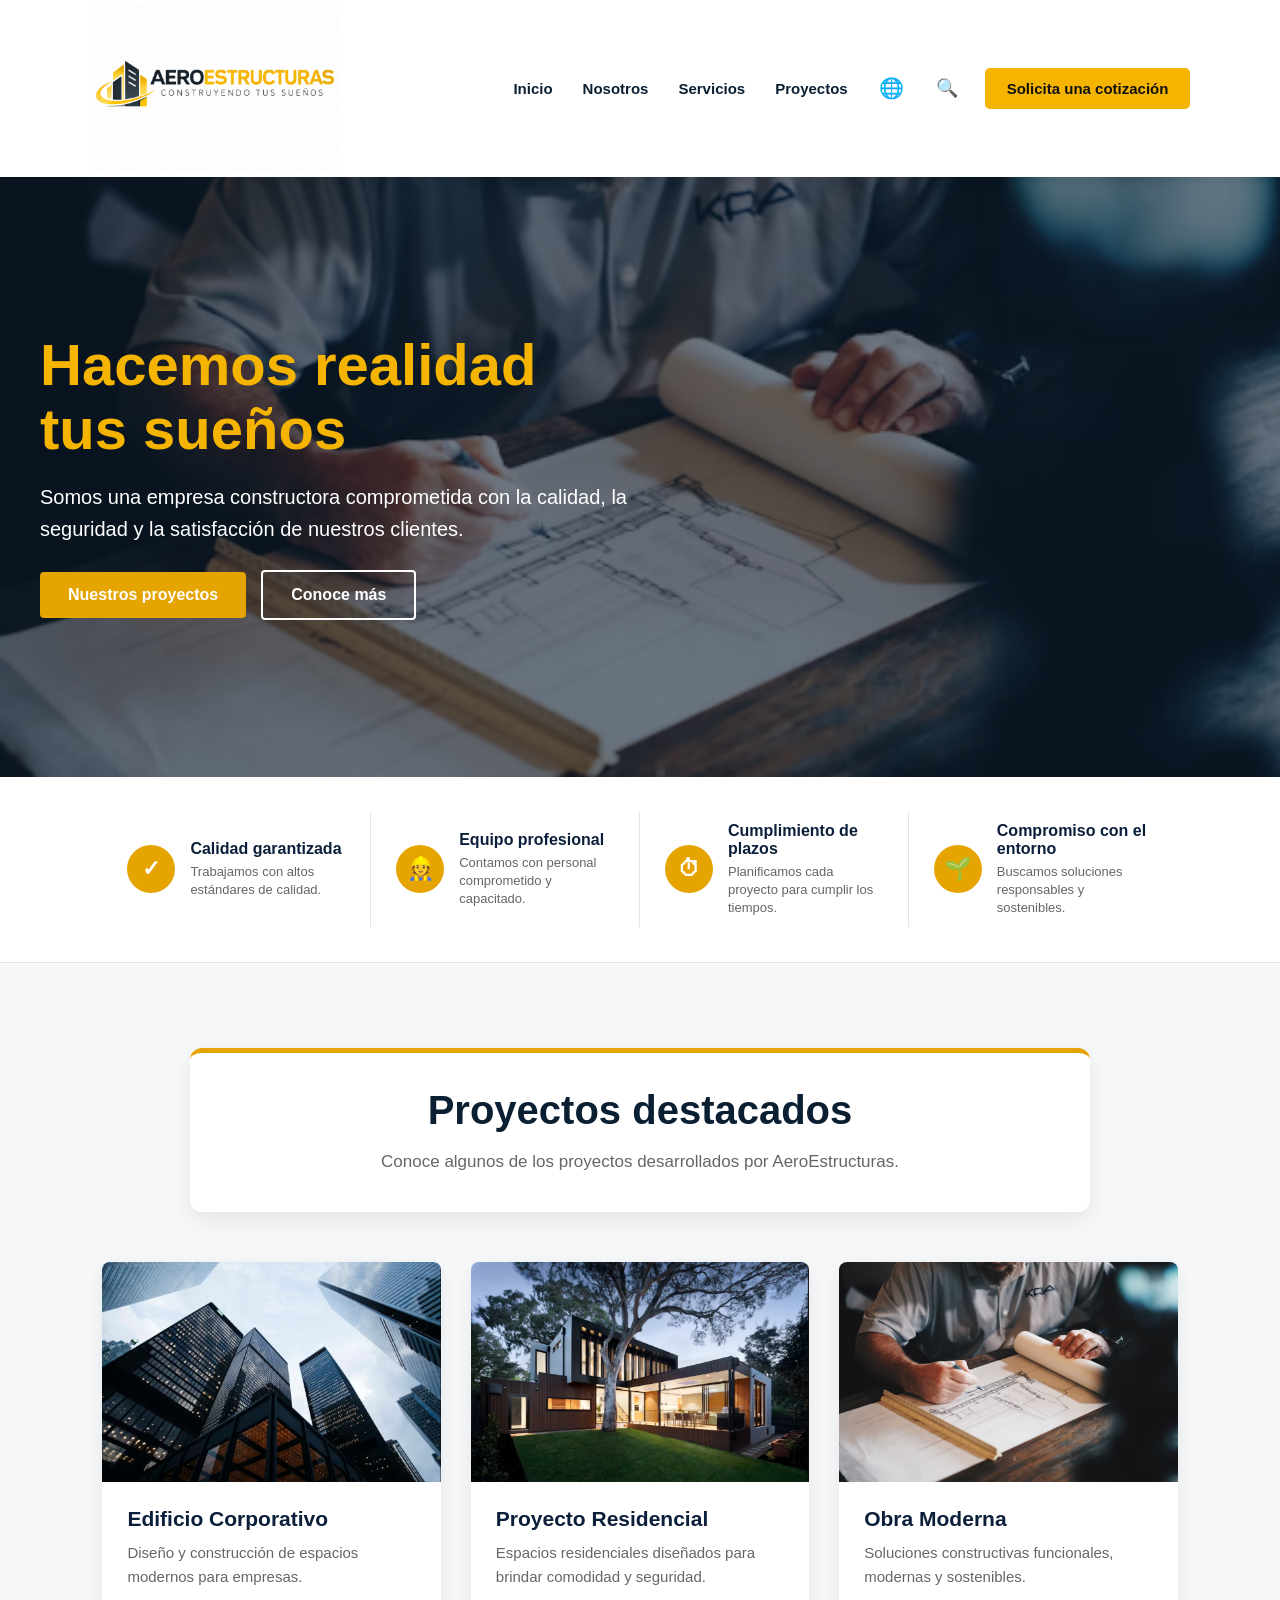
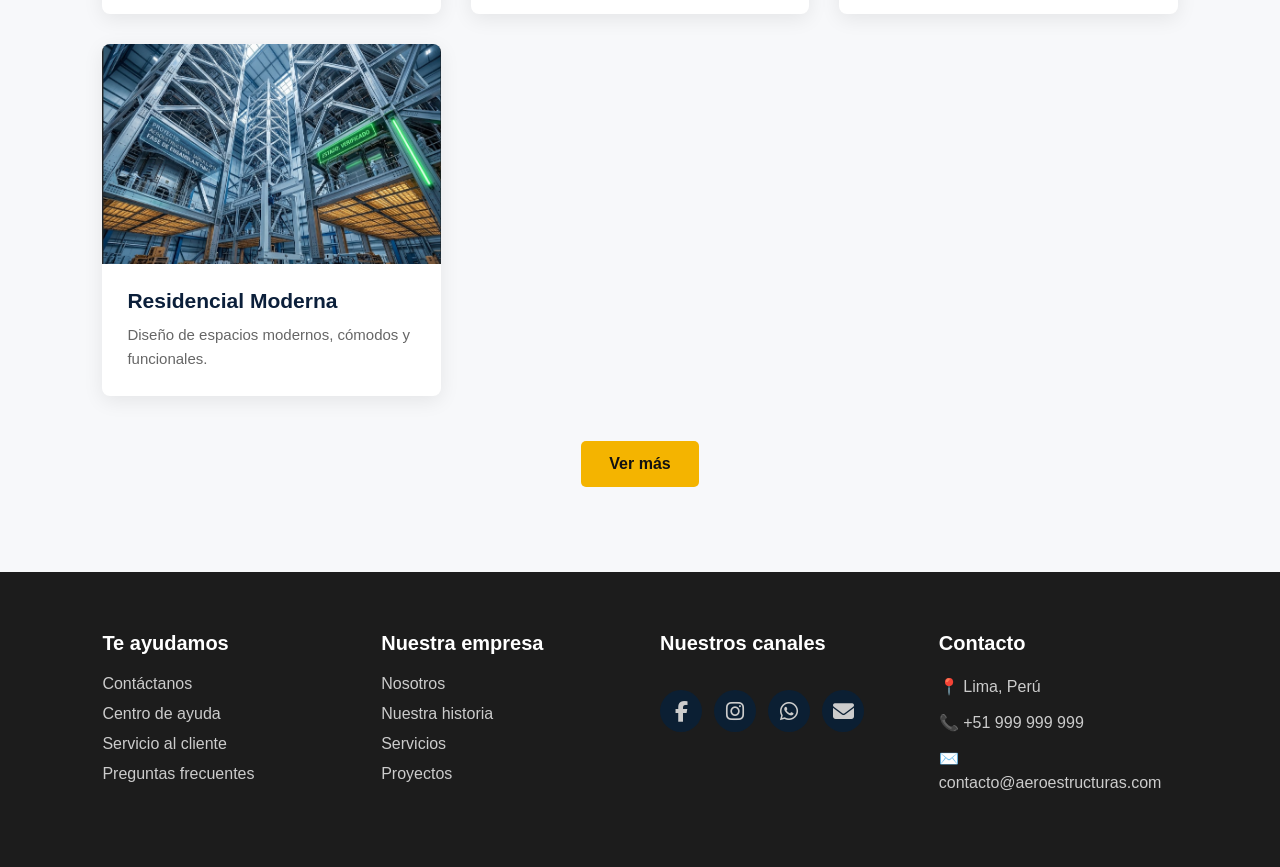
<file: AeroEstructuras/index.html>
<!DOCTYPE html>
<html lang="es">

<head>
    <meta charset="UTF-8">
    <meta name="viewport" content="width=device-width, initial-scale=1.0">

    <title>AeroEstructuras | Construcción y Diseño</title>

   
    <link rel="stylesheet" href="css/general.css">
    <link rel="stylesheet" href="css/index.css">
    <link rel="stylesheet" href="https://cdnjs.cloudflare.com/ajax/libs/font-awesome/6.5.2/css/all.min.css">
</head>

<body>

    <!-- ENCABEZADO -->
    <header class="encabezado">

          <div class="logo">
          <img src="img/logo-aeroestructuras.png" alt="Logo AeroEstructuras">
          </div>

       <nav class="menu">
      <a href="index.html" data-es="Inicio" data-en="Home">Inicio</a>
      <a href="nosotros.html" data-es="Nosotros" data-en="About Us">Nosotros</a>
      <a href="servicios.html" data-es="Servicios" data-en="Services">Servicios</a>
      <a href="proyectos.html" data-es="Proyectos" data-en="Projects">Proyectos</a>

      <div class="selector-idioma">
    <button class="boton-idioma" id="botonIdioma">🌐</button>

    <div class="menu-idioma" id="menuIdioma">
        <button onclick="cambiarIdioma('es')">🇪🇸 Español</button>
        <button onclick="cambiarIdioma('en')">🇺🇸 English</button>
    </div>
</div>
      <div class="contenedor-busqueda">

    <button class="icono-menu" id="botonBuscar">
        🔍
    </button>

    <div class="buscador" id="buscador">

        <input
            type="text"
            id="campoBuscar"
            placeholder="Buscar..."
        >
        <button id="btnBuscar">
            Buscar
        </button>
    </div>
</div>
      <a href="contacto.html"
   class="boton-contactanos"
   data-es="Solicita una cotización"
   data-en="Request a Quote">
    Solicita una cotización
</a>
</nav>
</header>


    <!-- SECCIÓN PRINCIPAL -->
       <section id="inicio" class="inicio">
          <div class="contenido-inicio">
    <h1>
    <span data-es="Hacemos realidad" data-en="We make">
        Hacemos realidad
    </span>
    <span data-es="tus sueños" data-en="your dreams">
        tus sueños
    </span>
</h1>

    <p
     data-es="Somos una empresa constructora comprometida con la calidad, la seguridad y la satisfacción de nuestros clientes."
     data-en="We are a construction company committed to quality, safety and customer satisfaction.">
     Somos una empresa constructora comprometida con la calidad,
    la seguridad y la satisfacción de nuestros clientes.
     </p>

     <div class="botones-inicio">
        <a href="proyectos.html"
    class="boton"
    data-es="Nuestros proyectos"
    data-en="Our projects">
     Nuestros proyectos
      </a>

   <a href="nosotros.html"
    class="boton boton-secundario"
    data-es="Conoce más"
    data-en="Learn more">
     Conoce más
</a>
    </div>
</div>
</section>

<!-- BENEFICIOS -->
<section class="beneficios">

    <div class="beneficio">
        <div class="icono-beneficio">✓</div>
        <div>
            <h3 data-es="Calidad garantizada" data-en="Guaranteed quality">
                Calidad garantizada
            </h3>

            <p data-es="Trabajamos con altos estándares de calidad."
               data-en="We work with high quality standards.">
                Trabajamos con altos estándares de calidad.
            </p>
        </div>
    </div>

    <div class="beneficio">
        <div class="icono-beneficio">👷</div>
        <div>
            <h3 data-es="Equipo profesional" data-en="Professional team">
                Equipo profesional
            </h3>

            <p data-es="Contamos con personal comprometido y capacitado."
               data-en="We have committed and trained staff.">
                Contamos con personal comprometido y capacitado.
            </p>
        </div>
    </div>

    <div class="beneficio">
        <div class="icono-beneficio">⏱</div>
        <div>
            <h3 data-es="Cumplimiento de plazos" data-en="Meeting deadlines">
                Cumplimiento de plazos
            </h3>

            <p data-es="Planificamos cada proyecto para cumplir los tiempos."
               data-en="We plan each project to meet deadlines.">
                Planificamos cada proyecto para cumplir los tiempos.
            </p>
        </div>
    </div>

    <div class="beneficio">
        <div class="icono-beneficio">🌱</div>
        <div>
            <h3 data-es="Compromiso con el entorno"
                data-en="Commitment to the environment">
                Compromiso con el entorno
            </h3>

            <p data-es="Buscamos soluciones responsables y sostenibles."
               data-en="We seek responsible and sustainable solutions.">
                Buscamos soluciones responsables y sostenibles.
            </p>
        </div>
    </div>

</section>
<!-- PROYECTOS DESTACADOS -->
<section class="proyectos-destacados">

     <div class="titulo-seccion">

     <h2 data-es="Proyectos destacados"
        data-en="Featured projects">
        Proyectos destacados
     </h2>

     <p data-es="Conoce algunos de los proyectos desarrollados por AeroEstructuras."
       data-en="Discover some of the projects developed by AeroEstructuras.">
        Conoce algunos de los proyectos desarrollados
        por AeroEstructuras.
     </p>

      </div>

    <div class="contenedor-proyectos">

        <div class="proyecto">

            <img src="img/Edificio Corporativo.png"
                alt="Proyecto de edificio moderno">

            <div class="contenido-proyecto">

                <h3 data-es="Edificio Corporativo"
             data-en="Corporate Building">
              Edificio Corporativo
              </h3>

          <p data-es="Diseño y construcción de espacios modernos para empresas."
          data-en="Design and construction of modern spaces for companies.">
          Diseño y construcción de espacios modernos
          para empresas.
         </p>

            </div>

        </div>


        <div class="proyecto">

            <img src="img/proyecto residencial.png"
                alt="Proyecto residencial">

            <div class="contenido-proyecto">

                <h3 data-es="Proyecto Residencial"
                 data-en="Residential Project">
                  Proyecto Residencial
                 </h3>

             <p data-es="Espacios residenciales diseñados para brindar comodidad y seguridad."
               data-en="Residential spaces designed to provide comfort and safety.">
                Espacios residenciales diseñados para brindar
                 comodidad y seguridad.
              </p>

            </div>

        </div>


        <div class="proyecto">

            <img src="img/Nuestros inicios.png"
                alt="Proyecto de construcción">

            <div class="contenido-proyecto">

                <h3 data-es="Obra Moderna"
                data-en="Modern Construction">
              Obra Moderna
              </h3>

             <p data-es="Soluciones constructivas funcionales, modernas y sostenibles."
             data-en="Functional, modern and sustainable construction solutions.">
              Soluciones constructivas funcionales,
              modernas y sostenibles.
             </p>
            </div>

        </div>

        <div class="proyecto">
    <img src="img/Centro Empresarial Conecta.png"
        alt="Proyecto residencial moderno">

    <div class="contenido-proyecto">
        <h3 data-es="Residencial Moderna"
        data-en="Modern Residence">
         Residencial Moderna
        </h3>

     <p data-es="Diseño de espacios modernos, cómodos y funcionales."
      data-en="Design of modern, comfortable and functional spaces.">
     Diseño de espacios modernos,
      cómodos y funcionales.
    </p>
    </div>
    </div>
    </div>


    <div class="boton-proyectos">

        <a href="proyectos.html"
         class="boton"
        data-es="Ver más"
        data-en="See more">
        Ver más
        </a>

    </div>


   </section>
   
   <!-- PIE DE PÁGINA -->

<footer class="pie-pagina">

    <div class="columna-footer">
        <h3 data-es="Te ayudamos" data-en="We help you">
            Te ayudamos
        </h3>

        <a href="contacto.html"
           data-es="Contáctanos"
           data-en="Contact us">
            Contáctanos
        </a>

        <a href="contacto.html"
           data-es="Centro de ayuda"
           data-en="Help Center">
            Centro de ayuda
        </a>

        <a href="contacto.html"
           data-es="Servicio al cliente"
           data-en="Customer Service">
            Servicio al cliente
        </a>

        <a href="contacto.html"
           data-es="Preguntas frecuentes"
           data-en="Frequently Asked Questions">
            Preguntas frecuentes
        </a>
    </div>


    <div class="columna-footer">
        <h3 data-es="Nuestra empresa" data-en="Our Company">
            Nuestra empresa
        </h3>

        <a href="nosotros.html"
           data-es="Nosotros"
           data-en="About Us">
            Nosotros
        </a>

        <a href="nosotros.html"
           data-es="Nuestra historia"
           data-en="Our History">
            Nuestra historia
        </a>

        <a href="servicios.html"
           data-es="Servicios"
           data-en="Services">
            Servicios
        </a>

        <a href="proyectos.html"
           data-es="Proyectos"
           data-en="Projects">
            Proyectos
        </a>
    </div>


    <div class="columna-footer">
        <h3 data-es="Nuestros canales" data-en="Our Channels">
            Nuestros canales
        </h3>

        <div class="redes-sociales">

            <a href="#" title="Facebook">
                <i class="fa-brands fa-facebook-f"></i>
            </a>

            <a href="#" title="Instagram">
                <i class="fa-brands fa-instagram"></i>
            </a>

            <a href="#" title="WhatsApp">
                <i class="fa-brands fa-whatsapp"></i>
            </a>

            <a href="#" title="Correo electrónico">
                <i class="fa-solid fa-envelope"></i>
            </a>

        </div>
    </div>


    <div class="columna-footer">
        <h3 data-es="Contacto" data-en="Contact">
            Contacto
        </h3>

        <p data-es="📍 Lima, Perú" data-en="📍 Lima, Peru">
            📍 Lima, Perú
        </p>

        <p data-es="📞 +51 999 999 999" data-en="📞 +51 999 999 999">
            📞 +51 999 999 999
        </p>

        <p data-es="✉️ contacto@aeroestructuras.com"
           data-en="✉️ contacto@aeroestructuras.com">
            ✉️ contacto@aeroestructuras.com
        </p>
    </div>

</footer>

<script src="script.js"></script>
</body>

</html>
</file>
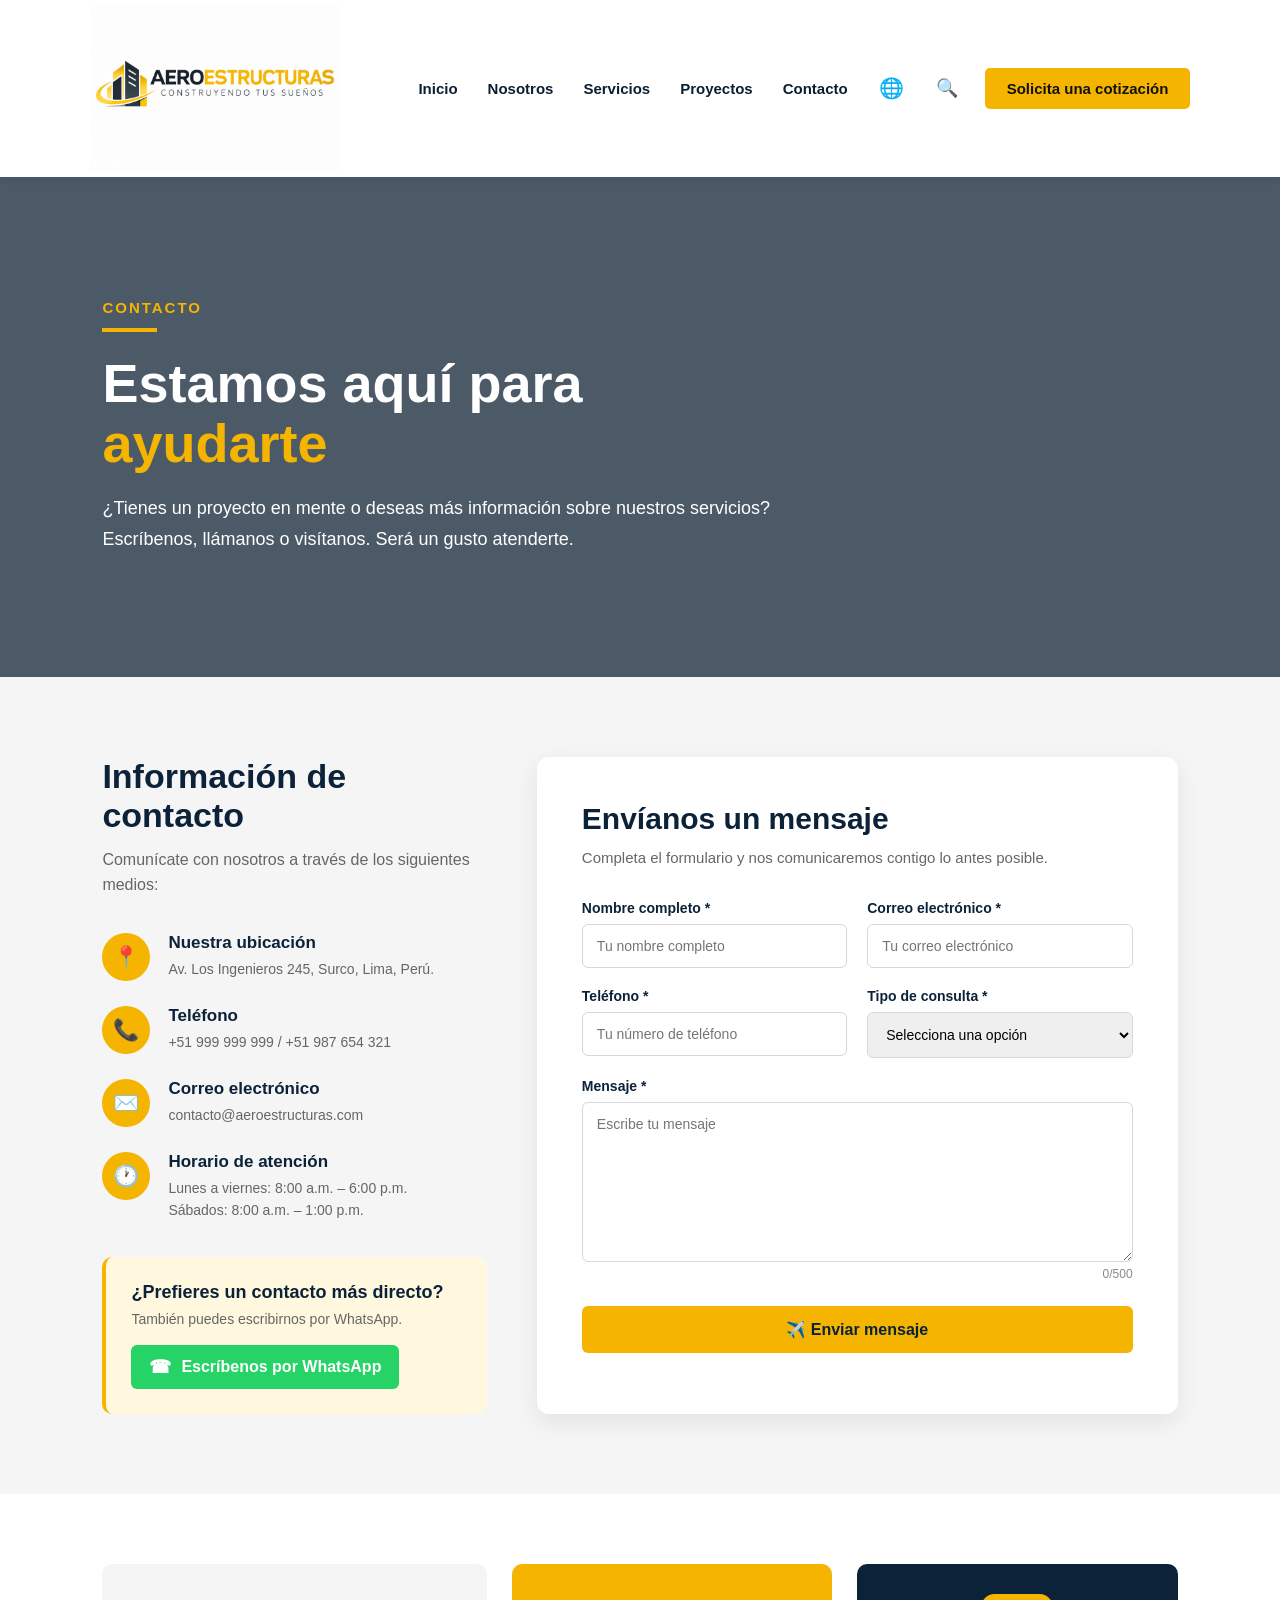
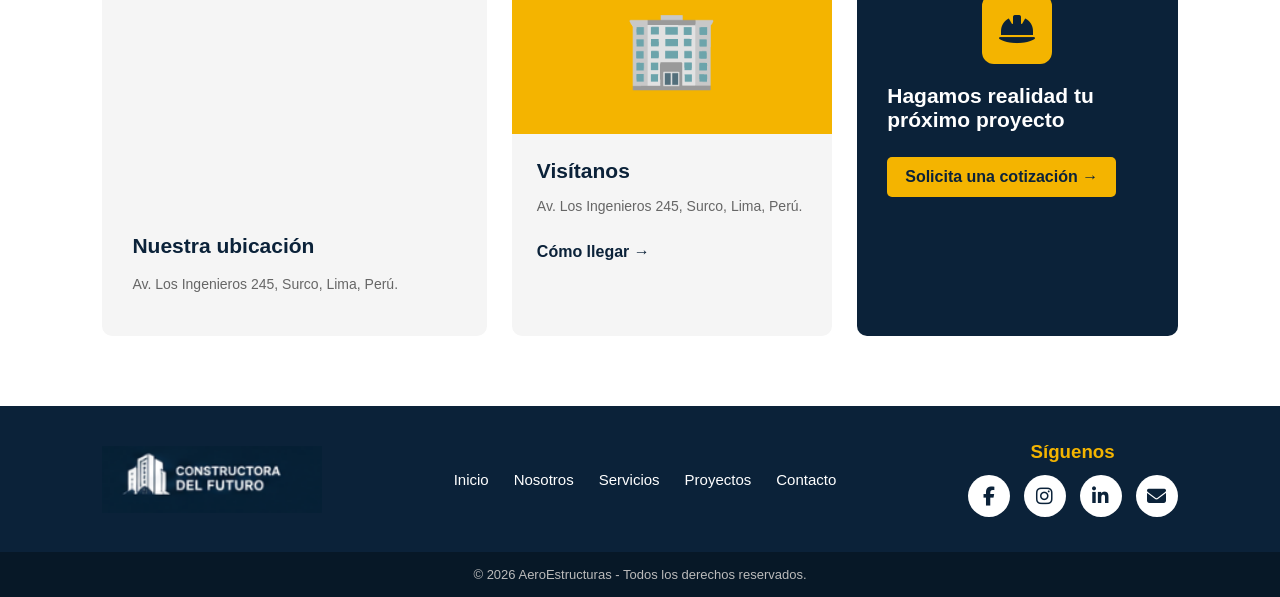
<file: AeroEstructuras/contacto.html>
<!DOCTYPE html>
<html lang="es">

<head>
    <meta charset="UTF-8">
    <meta name="viewport" content="width=device-width, initial-scale=1.0">

    <title>AeroEstructuras | Contacto</title>

    <link rel="stylesheet" href="css/general.css">
    <link rel="stylesheet" href="css/contacto.css">
    <link rel="stylesheet" href="https://cdnjs.cloudflare.com/ajax/libs/font-awesome/6.5.2/css/all.min.css">
</head>

<body>

    <!-- ENCABEZADO -->
    <header class="encabezado">

        <div class="logo">
            <img src="img/logo-aeroestructuras.png" alt="Logo AeroEstructuras">
        </div>

        <nav class="menu">

            <a href="index.html"
               data-es="Inicio"
               data-en="Home">
                Inicio
            </a>

            <a href="nosotros.html"
               data-es="Nosotros"
               data-en="About Us">
                Nosotros
            </a>

            <a href="servicios.html"
               data-es="Servicios"
               data-en="Services">
                Servicios
            </a>

            <a href="proyectos.html"
               data-es="Proyectos"
               data-en="Projects">
                Proyectos
            </a>

            <a href="contacto.html"
               data-es="Contacto"
               data-en="Contact">
                Contacto
            </a>

            <!-- IDIOMA -->
            <div class="selector-idioma">

                <button class="boton-idioma" id="botonIdioma">
                    🌐
                </button>

                <div class="menu-idioma" id="menuIdioma">

                    <button onclick="cambiarIdioma('es')">
                        🇪🇸 Español
                    </button>

                    <button onclick="cambiarIdioma('en')">
                        🇺🇸 English
                    </button>

                </div>

            </div>

            <!-- BUSCADOR -->
            <div class="contenedor-busqueda">

                <button class="icono-menu" id="botonBuscar">
                    🔍
                </button>

                <div class="buscador" id="buscador-encabezado">

                    <input
                        type="text"
                        id="campoBuscar"
                        placeholder="Buscar..."
                    >

                    <button id="btnBuscar">
                        Buscar
                    </button>

                </div>

            </div>

            <!-- COTIZACIÓN -->
            <a href="contacto.html"
               class="boton-contactanos"
               data-es="Solicita una cotización"
               data-en="Request a Quote">
                Solicita una cotización
            </a>

        </nav>

    </header>


    <!-- HERO DE CONTACTO -->

    <section class="contacto-hero">

        <div class="contenido-contacto-hero">

            <span
                class="etiqueta-contacto"
                data-es="CONTACTO"
                data-en="CONTACT">
                CONTACTO
            </span>

            <div class="linea-amarilla-contacto"></div>

            <h1>
                <span
                    data-es="Estamos aquí para"
                    data-en="We are here to">
                    Estamos aquí para
                </span>

                <span
                    class="texto-amarillo-contacto"
                    data-es="ayudarte"
                    data-en="help you">
                    ayudarte
                </span>
            </h1>

            <p
                data-es="¿Tienes un proyecto en mente o deseas más información sobre nuestros servicios? Escríbenos, llámanos o visítanos. Será un gusto atenderte."
                data-en="Do you have a project in mind or would you like more information about our services? Write to us, call us or visit us. We will be happy to assist you.">
                ¿Tienes un proyecto en mente o deseas más información
                sobre nuestros servicios? Escríbenos, llámanos o visítanos.
                Será un gusto atenderte.
            </p>

        </div>

    </section>


    <!-- CONTENIDO PRINCIPAL -->

    <section class="seccion-contacto">

        <div class="contenedor-contacto">


            <!-- INFORMACIÓN DE CONTACTO -->

            <div class="informacion-contacto">

                <h2
                    data-es="Información de contacto"
                    data-en="Contact information">
                    Información de contacto
                </h2>

                <p class="descripcion-contacto"
                   data-es="Comunícate con nosotros a través de los siguientes medios:"
                   data-en="Contact us through the following channels:">
                    Comunícate con nosotros a través de los siguientes medios:
                </p>


                <!-- UBICACIÓN -->

                <div class="dato-contacto">

                    <div class="icono-contacto">
                        📍
                    </div>

                    <div>
                        <h3
                            data-es="Nuestra ubicación"
                            data-en="Our location">
                            Nuestra ubicación
                        </h3>

                        <p>
                            Av. Los Ingenieros 245, Surco, Lima, Perú.
                        </p>
                    </div>

                </div>


                <!-- TELÉFONO -->

                <div class="dato-contacto">

                    <div class="icono-contacto">
                        📞
                    </div>

                    <div>
                        <h3
                            data-es="Teléfono"
                            data-en="Phone">
                            Teléfono
                        </h3>

                        <p>
                            +51 999 999 999 / +51 987 654 321
                        </p>
                    </div>

                </div>


                <!-- CORREO -->

                <div class="dato-contacto">

                    <div class="icono-contacto">
                        ✉️
                    </div>

                    <div>
                        <h3
                            data-es="Correo electrónico"
                            data-en="Email">
                            Correo electrónico
                        </h3>

                        <p>
                            contacto@aeroestructuras.com
                        </p>
                    </div>

                </div>


                <!-- HORARIO -->

                <div class="dato-contacto">

                    <div class="icono-contacto">
                        🕐
                    </div>

                    <div>
                        <h3
                            data-es="Horario de atención"
                            data-en="Business hours">
                            Horario de atención
                        </h3>

                        <p
                            data-es="Lunes a viernes: 8:00 a.m. – 6:00 p.m. | Sábados: 8:00 a.m. – 1:00 p.m."
                            data-en="Monday to Friday: 8:00 a.m. – 6:00 p.m. | Saturdays: 8:00 a.m. – 1:00 p.m.">
                            Lunes a viernes: 8:00 a.m. – 6:00 p.m.
                            <br>
                            Sábados: 8:00 a.m. – 1:00 p.m.
                        </p>
                    </div>

                </div>


                <!-- WHATSAPP -->

                <div class="caja-whatsapp">

                    <h3
                        data-es="¿Prefieres un contacto más directo?"
                        data-en="Do you prefer a more direct contact?">
                        ¿Prefieres un contacto más directo?
                    </h3>

                    <p
                        data-es="También puedes escribirnos por WhatsApp."
                        data-en="You can also write to us on WhatsApp.">
                        También puedes escribirnos por WhatsApp.
                    </p>

                    <a
                        href="https://wa.me/51999999999"
                        target="_blank"
                        class="boton-whatsapp">

                        <span class="logo-whatsapp">
                            ☎
                        </span>

                        <span
                            data-es="Escríbenos por WhatsApp"
                            data-en="Write to us on WhatsApp">
                            Escríbenos por WhatsApp
                        </span>

                    </a>

                </div>

            </div>


            <!-- FORMULARIO -->

            <div class="formulario-contacto">

                <h2
                    data-es="Envíanos un mensaje"
                    data-en="Send us a message">
                    Envíanos un mensaje
                </h2>

                <p
                    data-es="Completa el formulario y nos comunicaremos contigo lo antes posible."
                    data-en="Complete the form and we will contact you as soon as possible.">
                    Completa el formulario y nos comunicaremos contigo
                    lo antes posible.
                </p>


                <div class="formulario-grid">

                    <!-- NOMBRE -->

                    <div class="campo-formulario">

                        <label
                            for="nombre"
                            data-es="Nombre completo *"
                            data-en="Full name *">
                            Nombre completo *
                        </label>

                        <input
                            type="text"
                            id="nombre"
                            placeholder="Tu nombre completo">
                    </div>


                    <!-- CORREO -->

                    <div class="campo-formulario">

                        <label
                            for="correo"
                            data-es="Correo electrónico *"
                            data-en="Email *">
                            Correo electrónico *
                        </label>

                        <input
                            type="email"
                            id="correo"
                            placeholder="Tu correo electrónico">
                    </div>


                    <!-- TELÉFONO -->

                    <div class="campo-formulario">

                        <label
                            for="telefono"
                            data-es="Teléfono *"
                            data-en="Phone *">
                            Teléfono *
                        </label>

                        <input
                            type="text"
                            id="telefono"
                            placeholder="Tu número de teléfono">
                    </div>


                    <!-- TIPO DE CONSULTA -->

                    <div class="campo-formulario">

                        <label
                            for="tipoConsulta"
                            data-es="Tipo de consulta *"
                            data-en="Type of inquiry *">
                            Tipo de consulta *
                        </label>

                        <select id="tipoConsulta">

                            <option value=""
                                data-es="Selecciona una opción"
                                data-en="Select an option">
                                Selecciona una opción
                            </option>

                            <option
                                data-es="Cotización"
                                data-en="Quote">
                                Cotización
                            </option>

                            <option
                                data-es="Construcción"
                                data-en="Construction">
                                Construcción
                            </option>

                            <option
                                data-es="Remodelación"
                                data-en="Remodeling">
                                Remodelación
                            </option>

                            <option
                                data-es="Información general"
                                data-en="General information">
                                Información general
                            </option>

                        </select>

                    </div>


                    <!-- MENSAJE -->

                    <div class="campo-formulario campo-mensaje">

                        <label
                            for="mensaje"
                            data-es="Mensaje *"
                            data-en="Message *">
                            Mensaje *
                        </label>

                        <textarea
                            id="mensaje"
                            maxlength="500"
                            placeholder="Escribe tu mensaje"></textarea>

                        <div class="contador-mensaje">
                            <span id="contadorMensaje">0</span>/500
                        </div>

                    </div>

                </div>


                <!-- BOTÓN -->

                <button
                    type="button"
                    id="btnEnviar"
                    class="boton-enviar">

                    ✈️
                    <span
                        data-es="Enviar mensaje"
                        data-en="Send message">
                        Enviar mensaje
                    </span>

                </button>
            
            </div>

        </div>

    </section>


    <!-- FRANJA INFERIOR -->

    <section class="informacion-inferior">

        <div class="tarjeta-inferior mapa-contacto">

           <div class="mapa-real">
    <iframe
        src="https://www.google.com/maps?q=Av.%20Los%20Ingenieros%20245%2C%20Surco%2C%20Lima%2C%20Peru&output=embed"
        width="100%"
        height="220"
        style="border:0;"
        allowfullscreen=""
        loading="lazy">
      </iframe>
         </div>

            <div>
                <h3
                    data-es="Nuestra ubicación"
                    data-en="Our location">
                    Nuestra ubicación
                </h3>

                <p>
                    Av. Los Ingenieros 245, Surco, Lima, Perú.
                </p>
            </div>

        </div>

<div class="tarjeta-inferior tarjeta-visitanos">

    <div class="ilustracion-visitanos">
        🏢
    </div>

    <div class="contenido-visitanos">

        <h3
            data-es="Visítanos"
            data-en="Visit us">
            Visítanos
        </h3>

        <p>
            Av. Los Ingenieros 245,
            Surco, Lima, Perú.
        </p>

        <a
            href="https://www.google.com/maps/search/?api=1&query=Av.%20Los%20Ingenieros%20245%2C%20Surco%2C%20Lima%2C%20Peru"
            target="_blank"
            data-es="Cómo llegar →"
            data-en="Get directions →">
            Cómo llegar →
        </a>

    </div>

</div>

        <div class="tarjeta-inferior tarjeta-proyecto-contacto">

            <div class="icono-proyecto-contacto">
    <i class="fa-solid fa-helmet-safety"></i>
     </div>

     <h3
    data-es="Hagamos realidad tu próximo proyecto"
    data-en="Let's make your next project a reality">
    Hagamos realidad tu próximo proyecto
       </h3>

            <a
    href="#"
    id="btnCotizacion"
    class="boton-cotizacion"
    data-es="Solicita una cotización →"
    data-en="Request a quote →">
    Solicita una cotización →
</a>

        </div>

    </section>


    <!-- FOOTER -->

    <footer class="pie-contacto">

    <div class="footer-encabezado">

        <div class="footer-marca">
    <img
        src="img/logo final.png"
        alt="Logo AeroEstructuras"
        class="logo-footer">
      </div>

        <nav class="menu-footer">

            <a href="index.html"
               data-es="Inicio"
               data-en="Home">
                Inicio
            </a>

            <a href="nosotros.html"
               data-es="Nosotros"
               data-en="About Us">
                Nosotros
            </a>

            <a href="servicios.html"
               data-es="Servicios"
               data-en="Services">
                Servicios
            </a>

            <a href="proyectos.html"
               data-es="Proyectos"
               data-en="Projects">
                Proyectos
            </a>

            <a href="contacto.html"
               data-es="Contacto"
               data-en="Contact">
                Contacto
            </a>

        </nav>

        <div class="footer-redes">

            <h3
                data-es="Síguenos"
                data-en="Follow us">
                Síguenos
            </h3>

            <div class="iconos-redes">

                <a href="#" aria-label="Facebook">
                    <i class="fa-brands fa-facebook-f"></i>
                </a>

                <a href="#" aria-label="Instagram">
                    <i class="fa-brands fa-instagram"></i>
                </a>

                <a href="#" aria-label="LinkedIn">
                    <i class="fa-brands fa-linkedin-in"></i>
                </a>

                <a href="mailto:contacto@aeroestructuras.com"
                   aria-label="Correo">
                    <i class="fa-solid fa-envelope"></i>
                </a>

            </div>

        </div>

    </div>

</footer>

    <div class="copyright">

        © 2026 AeroEstructuras -
        <span
            data-es="Todos los derechos reservados."
            data-en="All rights reserved.">
            Todos los derechos reservados.
        </span>

    </div>

<div id="modalCotizacion" class="modal-cotizacion">
    <div class="contenido-cotizacion">

        <div class="icono-cotizacion">
            <i class="fa-solid fa-helmet-safety"></i>
        </div>

        <h2>¡Gracias por confiar en AeroEstructuras!</h2>

        <p>
            Completa el formulario y cuéntanos sobre tu proyecto.
        </p>

        <button id="btnContinuarCotizacion">
            Continuar
        </button>

        <button id="btnCerrarCotizacion" class="cerrar-cotizacion">
            Cerrar
        </button>

    </div>
</div>
    <!-- JAVASCRIPT -->

    <script src="script.js"></script>

</body>

</html>
</file>
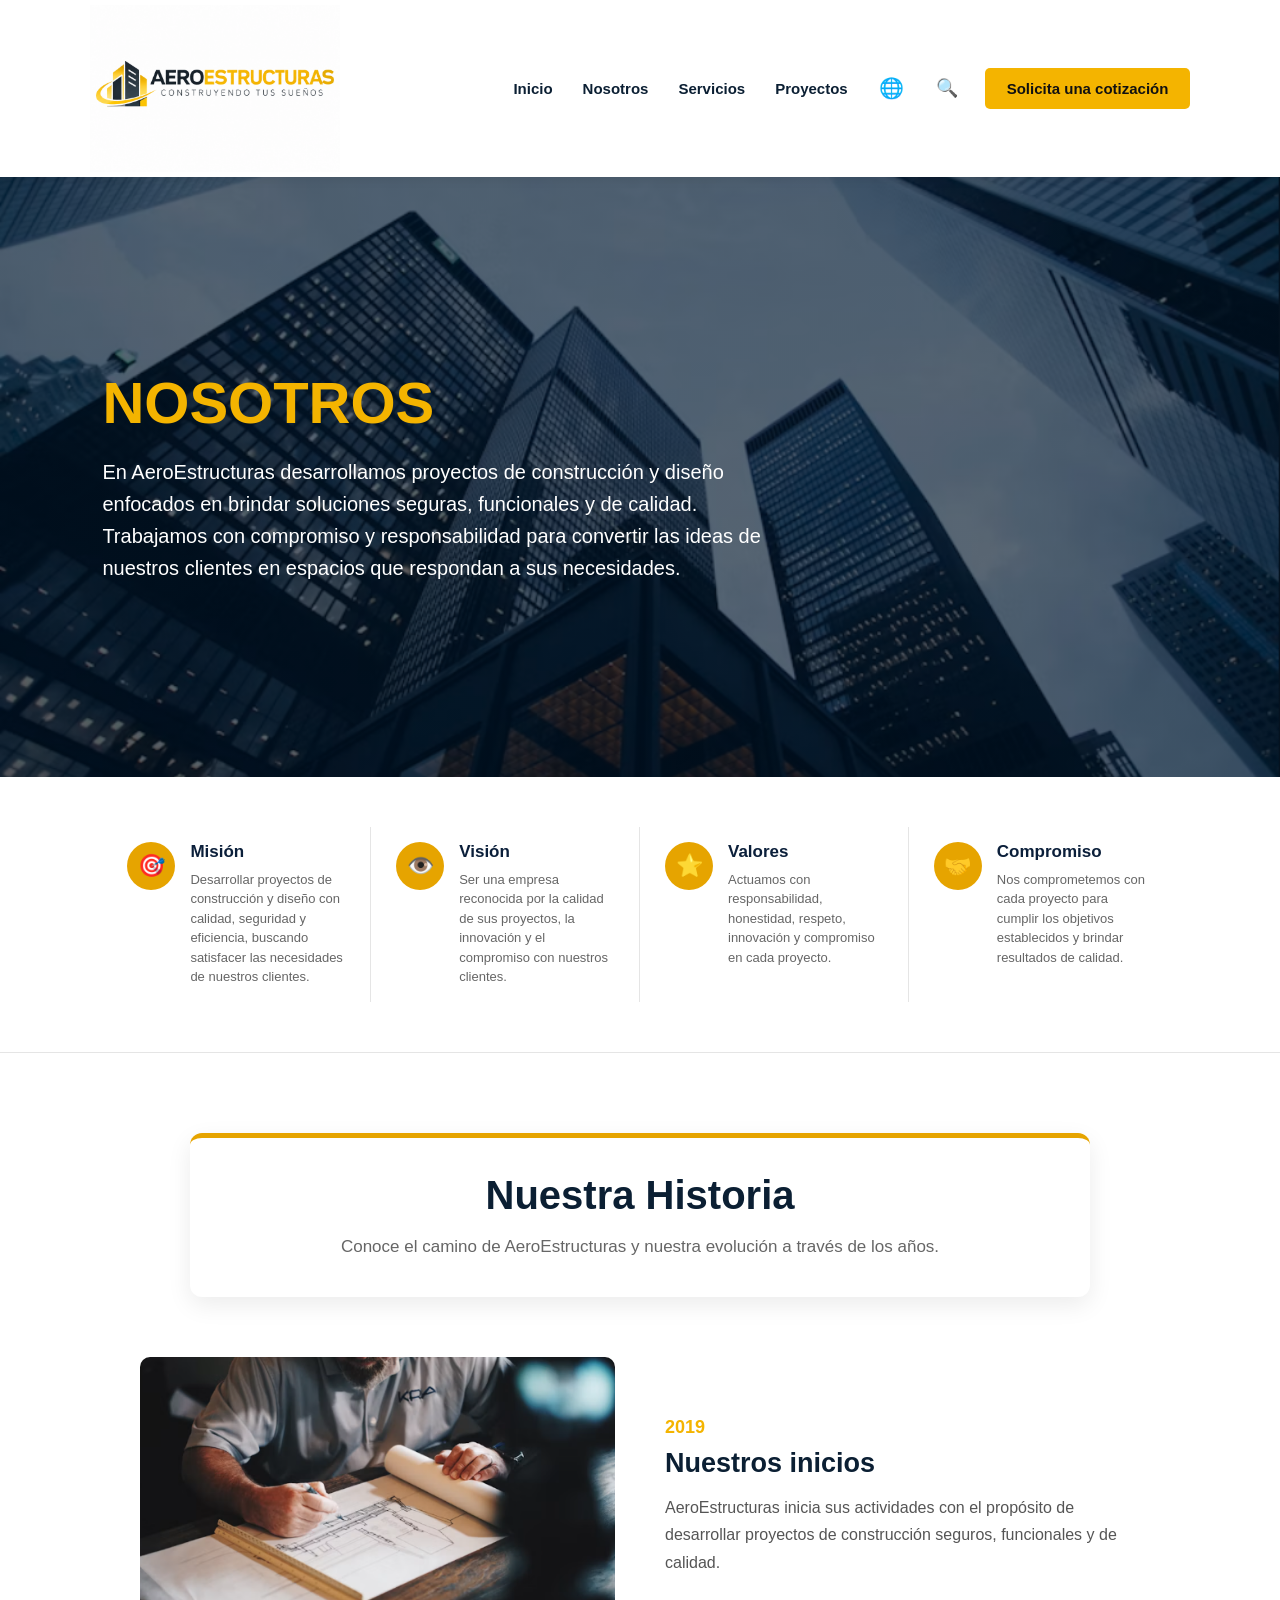
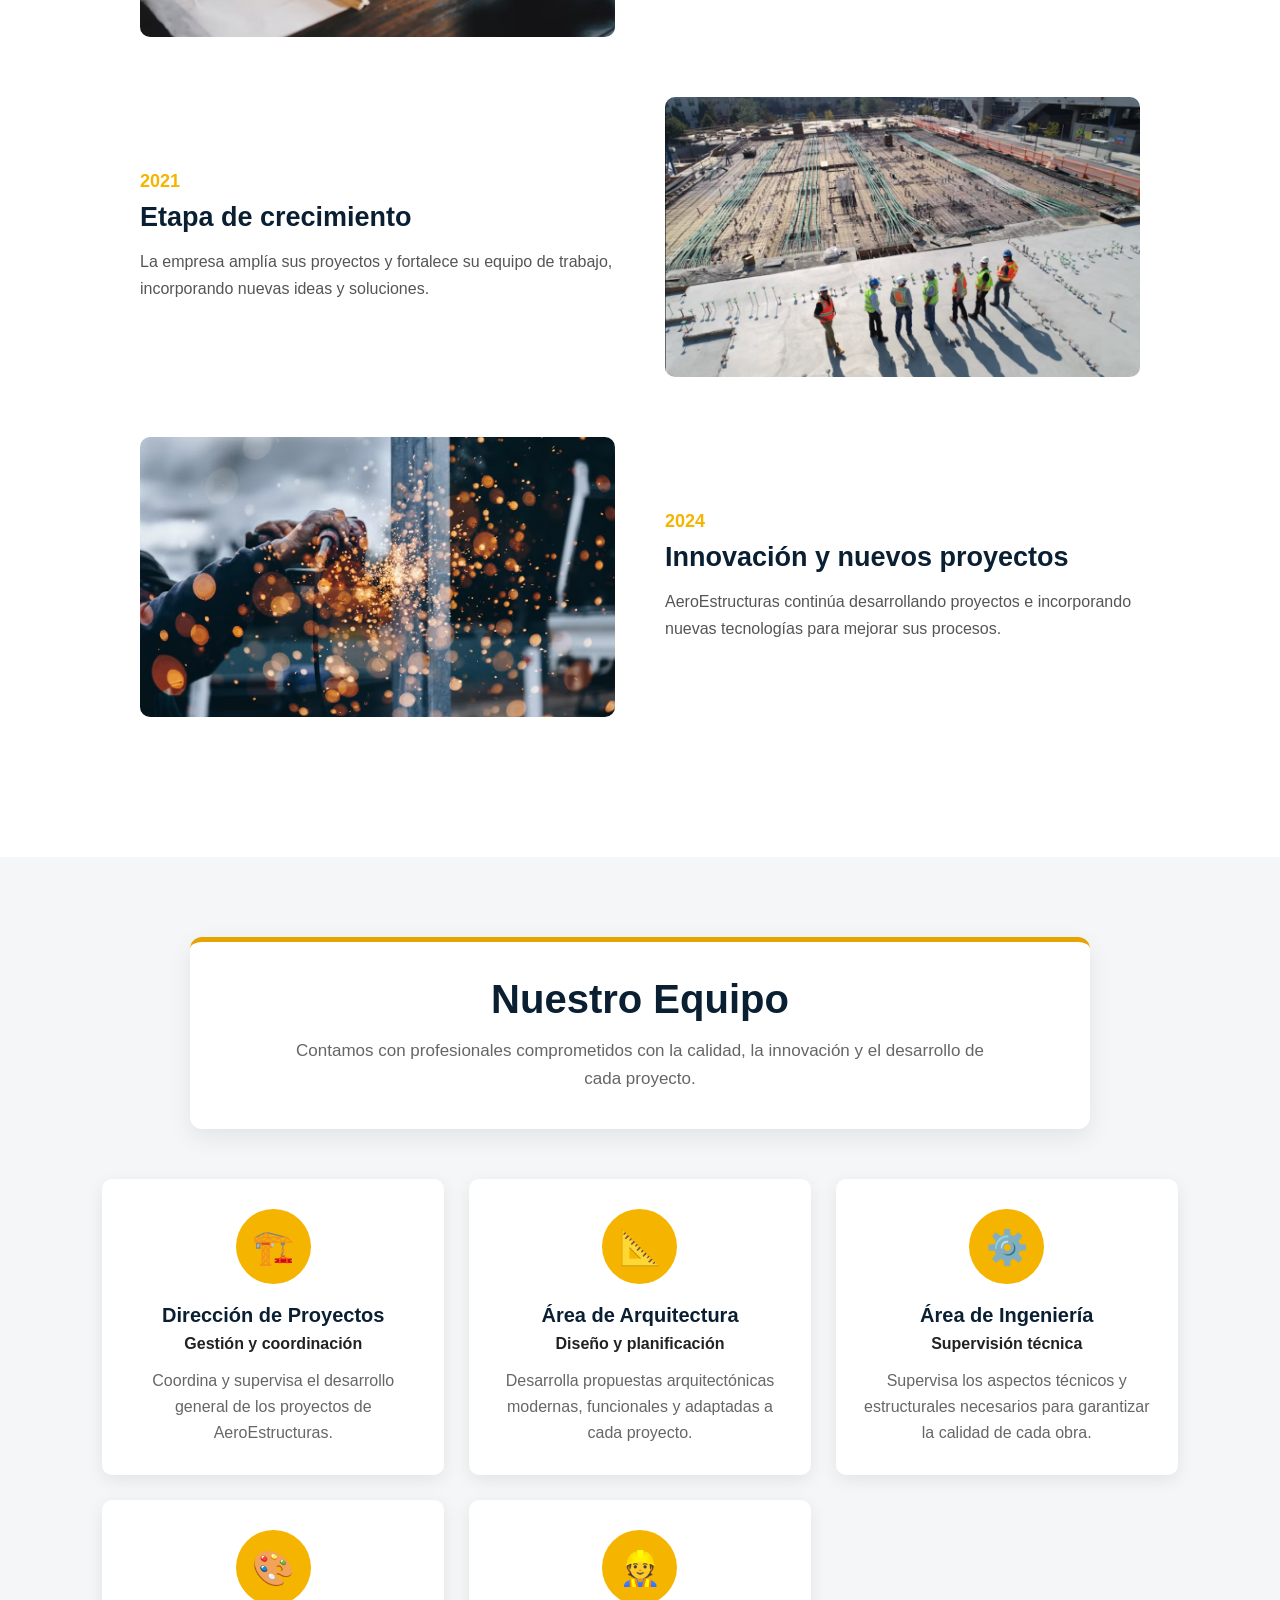
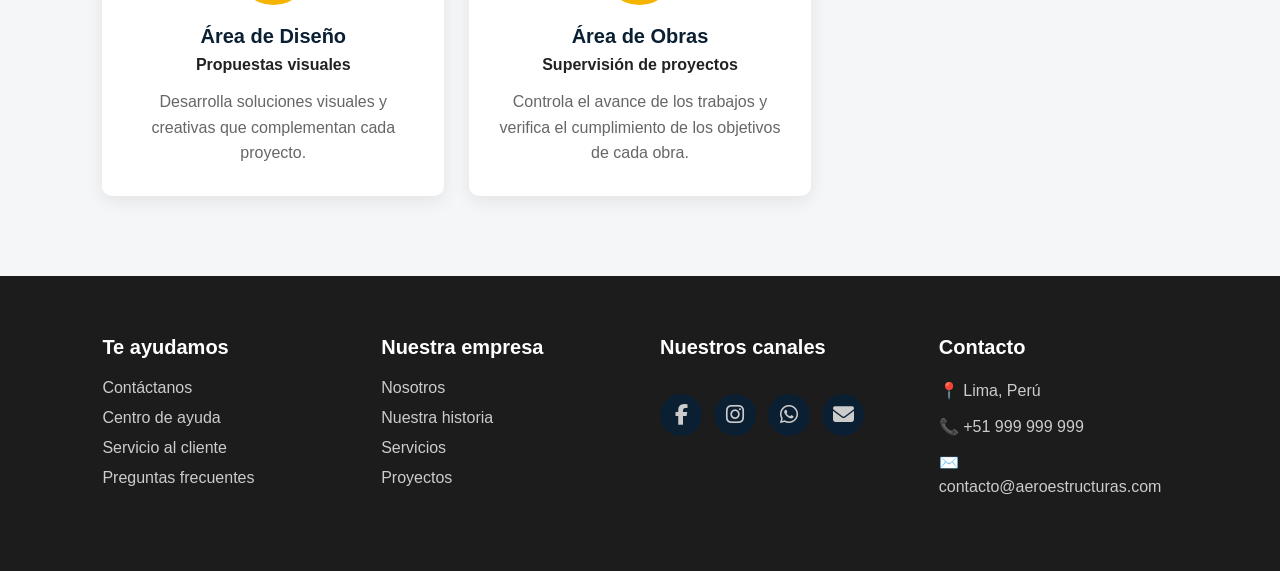
<file: AeroEstructuras/nosotros.html>
<!DOCTYPE html>
<html lang="es">

<head>
    <meta charset="UTF-8">
    <meta name="viewport" content="width=device-width, initial-scale=1.0">

    <title>AeroEstructuras | Nosotros</title>

    <link rel="stylesheet" href="css/general.css">
    <link rel="stylesheet" href="css/nosotros.css">
    <link rel="stylesheet" href="https://cdnjs.cloudflare.com/ajax/libs/font-awesome/6.5.2/css/all.min.css">
</head>

<body>

    <!-- ENCABEZADO -->

<header class="encabezado">

    <div class="logo">
        <img src="img/logo-aeroestructuras.png" alt="Logo AeroEstructuras">
    </div>

    <nav class="menu">

        <a href="index.html"
           data-es="Inicio"
           data-en="Home">
            Inicio
        </a>

        <a href="nosotros.html"
           data-es="Nosotros"
           data-en="About Us">
            Nosotros
        </a>

        <a href="servicios.html"
           data-es="Servicios"
           data-en="Services">
            Servicios
        </a>

        <a href="proyectos.html"
           data-es="Proyectos"
           data-en="Projects">
            Proyectos
        </a>

        <!-- SELECTOR DE IDIOMA -->
        <div class="selector-idioma">

            <button class="boton-idioma" id="botonIdioma">
                🌐
            </button>

            <div class="menu-idioma" id="menuIdioma">

                <button onclick="cambiarIdioma('es')">
                    🇪🇸 Español
                </button>

                <button onclick="cambiarIdioma('en')">
                    🇺🇸 English
                </button>

            </div>

        </div>

        <!-- BUSCADOR -->
        <div class="contenedor-busqueda">

    <button class="icono-menu" id="botonBuscar">
        🔍
    </button>

    <div class="buscador" id="buscador">

        <input
            type="text"
            id="campoBuscar"
            placeholder="Buscar..."
        >

        <button id="btnBuscar">
            Buscar
        </button>

       </div>

       </div>

        <!-- COTIZACIÓN -->
        <a href="contacto.html"
           class="boton-contactanos"
           data-es="Solicita una cotización"
           data-en="Request a Quote">
            Solicita una cotización
         </a>

       </nav>

       </header>

       <!-- BUSCADOR -->

<div class="buscador" id="buscador">

    <input
        type="text"
        id="campoBuscar"
        placeholder="Buscar en AeroEstructuras..."
    >

    <button id="btnBuscar">
        Buscar
    </button>

  </div>


    <!-- NOSOTROS -->

<section class="nosotros-hero">
    <div class="contenido-inicio">

         <h1 data-es="NOSOTROS" data-en="ABOUT US">
           NOSOTROS
         </h1>

         <p
          data-es="En AeroEstructuras desarrollamos proyectos de construcción y diseño enfocados en brindar soluciones seguras, funcionales y de calidad. Trabajamos con compromiso y responsabilidad para convertir las ideas de nuestros clientes en espacios que respondan a sus necesidades."
          data-en="At AeroEstructuras, we develop construction and design projects focused on providing safe, functional and high-quality solutions. We work with commitment and responsibility to turn our clients' ideas into spaces that meet their needs.">
    
          En AeroEstructuras desarrollamos proyectos de construcción y diseño
          enfocados en brindar soluciones seguras, funcionales y de calidad.
          Trabajamos con compromiso y responsabilidad para convertir las ideas
          de nuestros clientes en espacios que respondan a sus necesidades.

         </p>

    </div>
</section>

<!-- MISIÓN, VISIÓN, VALORES Y COMPROMISO -->

<section class="pilares-nosotros">

    <div class="pilar-nosotros">
        <div class="icono-pilar">🎯</div>
        <div>
             <h3 data-es="Misión" data-en="Mission">Misión</h3>
             <p
                 data-es="Desarrollar proyectos de construcción y diseño con calidad, seguridad y eficiencia, buscando satisfacer las necesidades de nuestros clientes."
                 data-en="Develop construction and design projects with quality, safety, and efficiency, seeking to meet our clients' needs.">
                 Desarrollar proyectos de construcción y diseño con calidad, seguridad y eficiencia, buscando satisfacer las necesidades de nuestros clientes.
               </p>
        </div>
    </div>

    <div class="pilar-nosotros">
        <div class="icono-pilar">👁️</div>
        <div>
            <h3 data-es="Visión" data-en="Vision">Visión</h3>

            <p
              data-es="Ser una empresa reconocida por la calidad de sus proyectos, la innovación y el compromiso con nuestros clientes."
              data-en="To be a company recognized for the quality of its projects, innovation, and commitment to our clients.">
              Ser una empresa reconocida por la calidad de sus proyectos, la innovación y el compromiso con nuestros clientes.
            </p>
        </div>
    </div>

    <div class="pilar-nosotros">
        <div class="icono-pilar">⭐</div>
        <div>
           <h3 data-es="Valores" data-en="Values">Valores</h3>

           <p
            data-es="Actuamos con responsabilidad, honestidad, respeto, innovación y compromiso en cada proyecto."
            data-en="We act with responsibility, honesty, respect, innovation, and commitment in every project.">
            Actuamos con responsabilidad, honestidad, respeto, innovación y compromiso en cada proyecto.
            </p>
        </div>
    </div>

    <div class="pilar-nosotros">
        <div class="icono-pilar">🤝</div>
        <div>
            <h3 data-es="Compromiso" data-en="Commitment">Compromiso</h3>
          <p
          data-es="Nos comprometemos con cada proyecto para cumplir los objetivos establecidos y brindar resultados de calidad."
          data-en="We are committed to every project to achieve the established objectives and deliver quality results.">
          Nos comprometemos con cada proyecto para cumplir los objetivos establecidos y brindar resultados de calidad.
          </p>
        </div>
    </div>

</section>
    <!-- NUESTRA HISTORIA -->

  <section class="historia">

    <div class="titulo-seccion">
        <h2 data-es="Nuestra Historia" data-en="Our History">
         Nuestra Historia
         </h2>
        <p
         data-es="Conoce el camino de AeroEstructuras y nuestra evolución a través de los años."
         data-en="Discover the journey of AeroEstructuras and our evolution throughout the years.">
         Conoce el camino de AeroEstructuras y nuestra evolución a través de los años.
         </p>
    </div>

    <div class="historia-item">

        <img src="img/Nuestros inicios.png"
             alt="Inicio de AeroEstructuras">

        <div class="historia-contenido">
            <span>2019</span>
            <h3 data-es="Nuestros inicios" data-en="Our Beginnings">
              Nuestros inicios
            </h3>
            <p
            data-es="AeroEstructuras inicia sus actividades con el propósito de desarrollar proyectos de construcción seguros, funcionales y de calidad."
            data-en="AeroEstructuras began its activities with the purpose of developing safe, functional, and high-quality construction projects.">
             AeroEstructuras inicia sus actividades con el propósito de desarrollar proyectos de construcción seguros, funcionales y de calidad.
             </p>
        </div>

    </div>


    <div class="historia-item historia-reversa">

        <img src="img/Puente San Rafael.png"
             alt="Crecimiento de AeroEstructuras">

        <div class="historia-contenido">
            <span>2021</span>
            <h3 data-es="Etapa de crecimiento" data-en="Growth Stage">
    Etapa de crecimiento
</h3>

      <p
       data-es="La empresa amplía sus proyectos y fortalece su equipo de trabajo, incorporando nuevas ideas y soluciones."
       data-en="The company expanded its projects and strengthened its team, incorporating new ideas and solutions.">
        La empresa amplía sus proyectos y fortalece su equipo de trabajo, incorporando nuevas ideas y soluciones.
      </p>
        </div>
</div>


    <div class="historia-item">

        <img src="img/Innovacion y nuevos proyectos.png"
          alt="Innovación en construcción">

        <div class="historia-contenido">
            <span>2024</span>
            <h3 data-es="Innovación y nuevos proyectos" data-en="Innovation and New Projects">
      Innovación y nuevos proyectos
         </h3>
      <p
     data-es="AeroEstructuras continúa desarrollando proyectos e incorporando nuevas tecnologías para mejorar sus procesos."
     data-en="AeroEstructuras continues developing projects and incorporating new technologies to improve its processes.">
      AeroEstructuras continúa desarrollando proyectos e incorporando nuevas tecnologías para mejorar sus procesos.
      </p>
        </div>

    </div>
    
</section>


<!-- NUESTRO EQUIPO -->

<section class="equipo">

    <div class="titulo-seccion">

        <h2 data-es="Nuestro Equipo" data-en="Our Team">
        Nuestro Equipo
        </h2>
        <p
         data-es="Contamos con profesionales comprometidos con la calidad, la innovación y el desarrollo de cada proyecto."
         data-en="We have professionals committed to quality, innovation, and the development of each project.">
         Contamos con profesionales comprometidos con la calidad, la innovación y el desarrollo de cada proyecto.
         </p>
    </div>


    <div class="contenedor-equipo">

        <div class="tarjeta-equipo">

            <div class="icono-equipo">🏗️</div>

            <h3 data-es="Dirección de Proyectos" data-en="Project Management">
    Dirección de Proyectos
</h3>

<strong
    data-es="Gestión y coordinación"
    data-en="Management and Coordination">
    Gestión y coordinación
   </strong>
    <p
    data-es="Coordina y supervisa el desarrollo general de los proyectos de AeroEstructuras."
    data-en="Coordinates and supervises the overall development of AeroEstructuras projects.">

    Coordina y supervisa el desarrollo general de los proyectos de AeroEstructuras.
      </p>
        </div>
        <div class="tarjeta-equipo">

            <div class="icono-equipo">📐</div>

            <h3 data-es="Área de Arquitectura" data-en="Architecture Department">
           Área de Arquitectura
        </h3>
     <strong
    data-es="Diseño y planificación"
    data-en="Design and Planning">
    Diseño y planificación
  </strong>
      <p
    data-es="Desarrolla propuestas arquitectónicas modernas, funcionales y adaptadas a cada proyecto."
    data-en="Develops modern and functional architectural proposals adapted to each project.">
    Desarrolla propuestas arquitectónicas modernas, funcionales y adaptadas a cada proyecto.
         </p>

        </div>

        <div class="tarjeta-equipo">

            <div class="icono-equipo">⚙️</div>

            <h3 data-es="Área de Ingeniería" data-en="Engineering Department">
    Área de Ingeniería
    </h3>
    <strong
    data-es="Supervisión técnica"
    data-en="Technical Supervision">
    Supervisión técnica
       </strong>
       <p
    data-es="Supervisa los aspectos técnicos y estructurales necesarios para garantizar la calidad de cada obra."
    data-en="Supervises the technical and structural aspects necessary to guarantee the quality of each project.">

    Supervisa los aspectos técnicos y estructurales necesarios para garantizar la calidad de cada obra.
     </p>
        </div>
        <div class="tarjeta-equipo">
            <div class="icono-equipo">🎨</div>

            <h3 data-es="Área de Diseño" data-en="Design Department">
        Área de Diseño
      </h3>
        <strong
     data-es="Propuestas visuales"
     data-en="Visual Proposals">
      Propuestas visuales
     </strong>
         <p
     data-es="Desarrolla soluciones visuales y creativas que complementan cada proyecto."
     data-en="Develops creative and visual solutions that complement each project.">
     Desarrolla soluciones visuales y creativas que complementan cada proyecto.
        </p>

        </div>

        <div class="tarjeta-equipo">

            <div class="icono-equipo">👷</div>

            <h3 data-es="Área de Obras" data-en="Construction Department">
    Área de Obras
        </h3>
     <strong
     data-es="Supervisión de proyectos"
     data-en="Project Supervision">
     Supervisión de proyectos
    </strong>
        <p
    data-es="Controla el avance de los trabajos y verifica el cumplimiento de los objetivos de cada obra."
    data-en="Monitors the progress of the work and verifies compliance with the objectives of each project.">
    Controla el avance de los trabajos y verifica el cumplimiento de los objetivos de cada obra.
         </p>
        </div>
    </div>
</section>

     <!-- PIE DE PÁGINA -->

<footer class="pie-pagina">

    <div class="columna-footer">
        <h3 data-es="Te ayudamos" data-en="We help you">
            Te ayudamos
        </h3>

        <a href="contacto.html"
           data-es="Contáctanos"
           data-en="Contact us">
            Contáctanos
        </a>

        <a href="contacto.html"
           data-es="Centro de ayuda"
           data-en="Help Center">
            Centro de ayuda
        </a>

        <a href="contacto.html"
           data-es="Servicio al cliente"
           data-en="Customer Service">
            Servicio al cliente
        </a>

        <a href="contacto.html"
           data-es="Preguntas frecuentes"
           data-en="Frequently Asked Questions">
            Preguntas frecuentes
        </a>
    </div>


    <div class="columna-footer">
        <h3 data-es="Nuestra empresa" data-en="Our Company">
            Nuestra empresa
        </h3>

        <a href="nosotros.html"
           data-es="Nosotros"
           data-en="About Us">
            Nosotros
        </a>

        <a href="nosotros.html"
           data-es="Nuestra historia"
           data-en="Our History">
            Nuestra historia
        </a>

        <a href="servicios.html"
           data-es="Servicios"
           data-en="Services">
            Servicios
        </a>

        <a href="proyectos.html"
           data-es="Proyectos"
           data-en="Projects">
            Proyectos
        </a>
    </div>


    <div class="columna-footer">
        <h3 data-es="Nuestros canales" data-en="Our Channels">
            Nuestros canales
        </h3>

        <div class="redes-sociales">

            <a href="#" title="Facebook">
                <i class="fa-brands fa-facebook-f"></i>
            </a>

            <a href="#" title="Instagram">
                <i class="fa-brands fa-instagram"></i>
            </a>

            <a href="#" title="WhatsApp">
                <i class="fa-brands fa-whatsapp"></i>
            </a>

            <a href="#" title="Correo electrónico">
                <i class="fa-solid fa-envelope"></i>
            </a>

        </div>
    </div>


    <div class="columna-footer">
        <h3 data-es="Contacto" data-en="Contact">
            Contacto
        </h3>

        <p data-es="📍 Lima, Perú" data-en="📍 Lima, Peru">
            📍 Lima, Perú
        </p>

        <p data-es="📞 +51 999 999 999" data-en="📞 +51 999 999 999">
            📞 +51 999 999 999
        </p>

        <p data-es="✉️ contacto@aeroestructuras.com"
           data-en="✉️ contacto@aeroestructuras.com">
            ✉️ contacto@aeroestructuras.com
        </p>
    </div>

</footer>

<script src="script.js"></script>
</body>

</html>
</file>
<file: AeroEstructuras/css/general.css>
/* ============================= */
/* CONFIGURACIÓN GENERAL */
/* ============================= */

* {
    margin: 0;
    padding: 0;
    box-sizing: border-box;
}

html {
    scroll-behavior: smooth;
}

body {
    font-family: Arial, sans-serif;
    color: #222;
    background-color: white;
}


/* ============================= */
/* ENCABEZADO */
/* ============================= */

.encabezado {
    background-color: white;
    color: #0b1f33;
    padding: 5px 7%;
    display: flex;
    justify-content: space-between;
    align-items: center;
    position: sticky;
    top: 0;
    z-index: 1000;
    box-shadow: 0 2px 10px rgba(0, 0, 0, 0.08);
    min-height: 70px;
}

.logo {
    font-size: 28px;
    font-weight: bold;
    letter-spacing: 0.5px;
    color: #0b1f33;
    cursor: pointer;
}

.logo span {
    color: #f4b400;
}

.logo img {
    width: 250px;
    height: auto;
    max-width: none;
    max-height: none;
    display: block;
}

.logo:hover {
    transform: scale(1.05);
}

.menu {
    display: flex;
    align-items: center;
    gap: 22px;
}

.menu a {
    color: #0b1f33;
    text-decoration: none;
    font-size: 15px;
    font-weight: bold;
    padding: 8px 4px;
    transition: color 0.3s ease;
}

.menu a:hover {
    color: #f4b400;
    transform: none;
}

.menu .icono-menu {
    font-size: 18px;
    padding: 5px;
}

.menu .boton-contactanos {
    background-color: #f4b400;
    color: #111;
    padding: 12px 22px;
    border-radius: 5px;
    transition: all 0.3s ease;
}

.menu .boton-contactanos:hover {
    background-color: #0b1f33;
    color: white;
}


/* ============================= */
/* BOTONES */
/* ============================= */

.boton {
    display: inline-block;
    background-color: #f4b400;
    color: #111;
    padding: 14px 28px;
    text-decoration: none;
    font-weight: bold;
    border-radius: 5px;
}

.boton:hover {
    background-color: #ffffff;
}


/* ============================= */
/* ANIMACIÓN */
/* ============================= */

@keyframes aparecer {
    from {
        opacity: 0;
        transform: translateY(20px);
    }

    to {
        opacity: 1;
        transform: translateY(0);
    }
}


/* ============================= */
/* TÍTULOS DE SECCIÓN */
/* ============================= */

.titulo-seccion {
    text-align: center;
    max-width: 900px;
    margin: 0 auto 50px;
    padding: 35px 40px;
    background-color: #ffffff;
    border-radius: 12px;
    box-shadow: 0 8px 25px rgba(0, 0, 0, 0.08);
    border-top: 5px solid #e6a400;
}

.titulo-seccion h2 {
    margin: 0 0 15px;
    color: #0b1f33;
    font-size: 40px;
    font-weight: 700;
}

.titulo-seccion p {
    max-width: 720px;
    margin: 0 auto;
    color: #666;
    font-size: 17px;
    line-height: 1.7;
}


/* ============================= */
/* SELECTOR DE IDIOMA */
/* ============================= */

.selector-idioma {
    position: relative;
    display: flex;
    align-items: center;
}

.boton-idioma {
    background: none;
    border: none;
    font-size: 20px;
    cursor: pointer;
    padding: 5px;
}

.menu-idioma {
    display: none;
    position: absolute;
    top: 38px;
    right: 0;
    width: 140px;
    background-color: white;
    border-radius: 6px;
    box-shadow: 0 5px 15px rgba(0, 0, 0, 0.15);
    padding: 6px;
    z-index: 1000;
}

.menu-idioma button {
    display: block;
    width: 100%;
    padding: 10px;
    border: none;
    background-color: white;
    text-align: left;
    cursor: pointer;
    font-size: 14px;
}

.menu-idioma button:hover {
    background-color: #f2f2f2;
}


/* ============================= */
/* BUSCADOR */
/* ============================= */

.contenedor-busqueda {
    position: relative;
    display: flex;
    align-items: center;
}

.icono-menu {
    background: none;
    border: none;
    cursor: pointer;
    font-size: 20px;
    text-decoration: none;
}

.buscador {
    display: none;
    position: absolute;
    top: 42px;
    right: 0;
    width: 300px;
    padding: 10px;
    background-color: white;
    box-shadow: 0 5px 15px rgba(0, 0, 0, 0.15);
    border-radius: 5px;
    z-index: 1000;
}

.buscador input {
    width: 180px;
    padding: 10px;
    border: 1px solid #ddd;
    border-radius: 4px;
    outline: none;
}

.buscador input:focus {
    border-color: #e6a400;
}

.buscador button {
    padding: 10px 14px;
    margin-left: 5px;
    border: none;
    background-color: #e6a400;
    color: white;
    font-weight: bold;
    border-radius: 4px;
    cursor: pointer;
}


/* ============================= */
/* REDES SOCIALES */
/* ============================= */

.redes-sociales {
    display: flex;
    gap: 12px;
    margin-top: 15px;
}

.redes-sociales a {
    width: 42px;
    height: 42px;
    display: flex;
    align-items: center;
    justify-content: center;
    background-color: #0b1f33;
    color: white;
    border-radius: 50%;
    text-decoration: none;
    font-size: 21px;
    font-weight: bold;
    transition: .3s;
}

.redes-sociales a:hover {
    background-color: #f4b400;
    color: #0b1f33;
    transform: translateY(-3px);
}

.redes-sociales span {
    display: flex;
    align-items: center;
    justify-content: center;
}


/* ============================= */
/* FOOTER GENERAL */
/* ============================= */

.pie-pagina {
    background-color: #1c1c1c;
    color: white;
    padding: 60px 8%;
    display: grid;
    grid-template-columns: repeat(4, 1fr);
    gap: 40px;
    align-items: start;
}

.columna-footer {
    display: flex;
    flex-direction: column;
}

.columna-footer h3 {
    font-size: 20px;
    margin-bottom: 20px;
}

.columna-footer a {
    color: #cccccc;
    text-decoration: none;
    margin-bottom: 12px;
    transition: color .3s ease;
}

.columna-footer a:hover {
    color: #f4b400;
}

.columna-footer p {
    color: #cccccc;
    margin: 0 0 12px;
    line-height: 1.5;
}


/* ============================= */
/* RESPONSIVE GENERAL */
/* ============================= */

@media (max-width: 768px) {

    .encabezado {
        padding: 15px 20px;
        flex-direction: column;
        gap: 15px;
    }

    .menu {
        gap: 15px;
        flex-wrap: wrap;
        justify-content: center;
    }

    .menu a {
        font-size: 14px;
    }

    .pie-pagina {
        grid-template-columns: 1fr;
        padding: 40px 20px;
    }
}
</file>
<file: AeroEstructuras/css/index.css>
/* ============================= */
/* PÁGINA INICIO */
/* ============================= */

.inicio {
    min-height: 600px;

    background:
        linear-gradient(
            rgba(0, 20, 40, 0.55),
            rgba(0, 20, 40, 0.55)
        ),
        url("../img/Nuestros inicios.png");

    background-size: cover;
    background-position: center;

    display: flex;
    align-items: center;
    justify-content: center;

    text-align: center;
    color: white;
}

.contenido-inicio {
    width: 100%;
    max-width: 1200px;
    padding: 40px 0;
    text-align: left;
}

.contenido-inicio h1 {
    font-size: 58px;
    line-height: 1.1;
    margin-bottom: 20px;
    font-weight: 700;
    animation: aparecer 1s ease;
}

.contenido-inicio h1 span {
    display: block;
    color: #f4b400;
}

.contenido-inicio p {
    display: block;
    width: 100%;
    max-width: 650px;
    font-size: 20px;
    line-height: 1.6;
    margin-bottom: 0;
    animation: aparecer 1.3s ease;
}


/* BOTONES DEL INICIO */

.botones-inicio {
    display: flex;
    flex-direction: row;
    justify-content: flex-start;
    align-items: center;
    gap: 15px;
    width: 100%;
    margin-top: 25px;
    clear: both;
}

.botones-inicio .boton {
    display: inline-block;
    padding: 14px 28px;
    background-color: #e6a400;
    color: white;
    text-decoration: none;
    font-weight: bold;
    border-radius: 4px;
    transition: 0.3s;
    animation: aparecer 1.6s ease;
}

.botones-inicio .boton:hover {
    background-color: #c98f00;
}

.botones-inicio .boton-secundario {
    background-color: transparent;
    border: 2px solid white;
}

.botones-inicio .boton-secundario:hover {
    background-color: white;
    color: #0b1f33;
}


/* ============================= */
/* FRANJA DE BENEFICIOS */
/* ============================= */

.beneficios {
    display: grid;
    grid-template-columns: repeat(4, 1fr);
    background-color: #ffffff;
    padding: 35px 8%;
    border-bottom: 1px solid #e5e5e5;
}

.beneficio {
    display: flex;
    align-items: center;
    gap: 15px;
    padding: 10px 25px;
    border-right: 1px solid #e5e5e5;
}

.beneficio:last-child {
    border-right: none;
}

.icono-beneficio {
    min-width: 48px;
    height: 48px;
    border-radius: 50%;
    background-color: #e6a400;
    color: white;
    display: flex;
    align-items: center;
    justify-content: center;
    font-size: 22px;
    font-weight: bold;
}

.beneficio h3 {
    margin: 0 0 5px;
    color: #0b1f3a;
    font-size: 16px;
}

.beneficio p {
    margin: 0;
    color: #666;
    font-size: 13px;
    line-height: 1.4;
}


/* ============================= */
/* PROYECTOS DESTACADOS */
/* ============================= */

.proyectos-destacados {
    padding: 85px 8%;
    background-color: #f7f8fa;
}

.contenedor-proyectos {
    display: grid;
    grid-template-columns: repeat(3, 1fr);
    gap: 30px;
}

.proyecto {
    background-color: white;
    border-radius: 8px;
    overflow: hidden;
    box-shadow: 0 5px 20px rgba(0, 0, 0, 0.08);
    transition: transform 0.3s ease, box-shadow 0.3s ease;
}

.proyecto:hover {
    transform: translateY(-8px);
    box-shadow: 0 10px 25px rgba(0, 0, 0, 0.14);
}

.proyecto img {
    width: 100%;
    height: 220px;
    object-fit: cover;
    display: block;
}

.contenido-proyecto {
    padding: 25px;
}

.contenido-proyecto h3 {
    color: #0b1f3a;
    font-size: 21px;
    margin-bottom: 10px;
}

.contenido-proyecto p {
    color: #666;
    line-height: 1.6;
    font-size: 15px;
}

.boton-proyectos {
    text-align: center;
    margin-top: 45px;
}


/* ============================= */
/* RESPONSIVE INICIO */
/* ============================= */

@media (max-width: 768px) {

    .inicio {
        min-height: 600px;
    }

    .contenido-inicio h1 {
        font-size: 38px;
    }

    .contenido-inicio p {
        font-size: 17px;
    }

    .botones-inicio {
        flex-wrap: wrap;
    }

    .beneficios {
        grid-template-columns: 1fr;
    }

    .beneficio {
        border-right: none;
        border-bottom: 1px solid #e5e5e5;
    }

    .contenedor-proyectos {
        grid-template-columns: 1fr;
    }
}
</file>
<file: AeroEstructuras/css/contacto.css>
/* ============================= */
/* PÁGINA CONTACTO */
/* ============================= */


/* ============================= */
/* HERO */
/* ============================= */

.contacto-hero {
    min-height: 500px;
    display: flex;
    align-items: center;
    padding: 70px 8%;
    color: white;

    background:
        linear-gradient(
            rgba(0, 20, 40, 0.70),
            rgba(0, 20, 40, 0.70)
        ),
        url("https://images.unsplash.com/photo-1503387762-592deb58ef4e?auto=format&fit=crop&w=1600&q=80");

    background-size: cover;
    background-position: center;
}

.contenido-contacto-hero {
    max-width: 750px;
}

.etiqueta-contacto {
    display: block;
    color: #f4b400;
    font-size: 15px;
    font-weight: bold;
    letter-spacing: 2px;
    margin-bottom: 12px;
}

.linea-amarilla-contacto {
    width: 55px;
    height: 4px;
    background-color: #f4b400;
    margin-bottom: 22px;
}

.contenido-contacto-hero h1 {
    margin: 0 0 20px;
    font-size: 54px;
    line-height: 1.1;
    font-weight: 700;
}

.contenido-contacto-hero h1 span {
    display: block;
}

.texto-amarillo-contacto {
    color: #f4b400;
}

.contenido-contacto-hero p {
    max-width: 680px;
    color: white;
    font-size: 18px;
    line-height: 1.7;
}


/* ============================= */
/* CONTENIDO PRINCIPAL */
/* ============================= */

.seccion-contacto {
    padding: 80px 8%;
    background-color: #f5f5f5;
}

.contenedor-contacto {
    display: grid;
    grid-template-columns: 0.9fr 1.5fr;
    gap: 50px;
    max-width: 1350px;
    width: 100%;
    margin: auto;
}


/* INFORMACIÓN */

.informacion-contacto h2 {
    color: #0b2239;
    font-size: 34px;
    margin-bottom: 12px;
}

.descripcion-contacto {
    color: #666;
    font-size: 16px;
    margin-bottom: 35px;
    line-height: 1.6;
}


/* DATOS */

.dato-contacto {
    display: flex;
    align-items: flex-start;
    gap: 18px;
    margin-bottom: 25px;
}

.icono-contacto {
    width: 48px;
    height: 48px;
    min-width: 48px;
    display: flex;
    align-items: center;
    justify-content: center;
    background-color: #f4b400;
    border-radius: 50%;
    font-size: 21px;
}

.dato-contacto h3 {
    color: #0b2239;
    font-size: 17px;
    margin-bottom: 5px;
}

.dato-contacto p {
    color: #666;
    font-size: 14px;
    line-height: 1.6;
}


/* WHATSAPP */

.caja-whatsapp {
    margin-top: 35px;
    padding: 25px;
    background-color: #fff8df;
    border-left: 4px solid #f4b400;
    border-radius: 10px;
}

.caja-whatsapp h3 {
    color: #0b2239;
    font-size: 18px;
    margin-bottom: 8px;
}

.caja-whatsapp p {
    color: #666;
    font-size: 14px;
    margin-bottom: 18px;
}

.boton-whatsapp {
    display: inline-flex;
    align-items: center;
    gap: 10px;
    padding: 11px 18px;
    background-color: #25D366;
    color: white;
    text-decoration: none;
    border-radius: 6px;
    font-weight: bold;
}

.logo-whatsapp {
    font-size: 18px;
}


/* ============================= */
/* FORMULARIO */
/* ============================= */

.formulario-contacto {
    background-color: white;
    padding: 45px;
    border-radius: 12px;
    width: 100%;
    min-width: 0;
    box-shadow: 0 8px 25px rgba(0, 0, 0, 0.08);
}

.formulario-contacto h2 {
    color: #0b2239;
    font-size: 30px;
    margin-bottom: 10px;
}

.formulario-contacto > p {
    color: #666;
    font-size: 15px;
    line-height: 1.6;
    margin-bottom: 30px;
}

.formulario-grid {
    display: grid;
    grid-template-columns: 1fr 1fr;
    gap: 20px;
}

.campo-formulario {
    display: flex;
    flex-direction: column;
}

.campo-formulario label {
    color: #0b2239;
    font-size: 14px;
    font-weight: bold;
    margin-bottom: 8px;
}

.campo-formulario input,
.campo-formulario select,
.campo-formulario textarea {
    width: 100%;
    padding: 13px 14px;
    border: 1px solid #d8d8d8;
    border-radius: 6px;
    font-family: Arial, sans-serif;
    font-size: 14px;
    outline: none;
}

.campo-formulario input:focus,
.campo-formulario select:focus,
.campo-formulario textarea:focus {
    border-color: #f4b400;
}

.campo-mensaje {
    grid-column: 1 / -1;
}

.campo-formulario textarea {
    height: 160px;
    resize: vertical;
}

.contador-mensaje {
    text-align: right;
    color: #888;
    font-size: 12px;
    margin-top: 5px;
}

.boton-enviar {
    width: 100%;
    margin-top: 25px;
    padding: 14px;
    border: none;
    border-radius: 6px;
    background-color: #f4b400;
    color: #0b2239;
    font-size: 16px;
    font-weight: bold;
    cursor: pointer;
}

.boton-enviar:hover {
    background-color: #0b2239;
    color: white;
}


/* ============================= */
/* FRANJA INFERIOR */
/* ============================= */

.informacion-inferior {
    display: grid;
    grid-template-columns: 1.2fr 1fr 1fr;
    gap: 25px;
    padding: 70px 8%;
    background-color: white;
}

.tarjeta-inferior {
    padding: 30px;
    background-color: #f5f5f5;
    border-radius: 10px;
}

.tarjeta-inferior h3 {
    color: #0b2239;
    font-size: 21px;
    margin-bottom: 15px;
}

.tarjeta-inferior p {
    color: #666;
    font-size: 14px;
    line-height: 1.7;
    margin-bottom: 10px;
}

.tarjeta-inferior a {
    display: inline-block;
    margin-top: 10px;
    color: #0b2239;
    font-weight: bold;
    text-decoration: none;
}

.tarjeta-inferior a:hover {
    color: #f4b400;
}


/* ============================= */
/* MAPA */
/* ============================= */

.mapa-contacto {
    display: flex;
    flex-direction: column;
}

.mapa-real {
    width: 100%;
    height: 220px;
    margin-bottom: 20px;
    overflow: hidden;
    border-radius: 8px;
}

.mapa-real iframe {
    width: 100%;
    height: 100%;
    display: block;
}


/* ============================= */
/* TARJETA PROYECTO */
/* ============================= */

.tarjeta-proyecto-contacto {
    background-color: #0b2239;
    color: white;
}

.tarjeta-proyecto-contacto h3 {
    color: white;
}

.icono-proyecto-contacto {
    width: 70px;
    height: 70px;
    margin: 0 auto 20px;
    background-color: #f4b400;
    border-radius: 12px;
    display: flex;
    align-items: center;
    justify-content: center;
    font-size: 32px;
    color: #0b2239;
    transition: transform 0.3s ease;
}

.icono-proyecto-contacto:hover {
    transform: translateY(-6px);
}

.boton-cotizacion {
    padding: 11px 18px;
    background-color: #f4b400;
    color: #0b2239 !important;
    border-radius: 5px;
}


/* ============================= */
/* POPUP COTIZACIÓN */
/* ============================= */

.modal-cotizacion {
    display: none;
    position: fixed;
    inset: 0;
    background-color: rgba(0, 0, 0, 0.6);
    justify-content: center;
    align-items: center;
    z-index: 9999;
}

.contenido-cotizacion {
    background-color: white;
    width: 90%;
    max-width: 450px;
    padding: 35px;
    border-radius: 15px;
    text-align: center;
    box-shadow: 0 10px 30px rgba(0, 0, 0, 0.25);
}

.icono-cotizacion {
    width: 70px;
    height: 70px;
    margin: 0 auto 20px;
    background-color: #f4b400;
    border-radius: 12px;
    display: flex;
    align-items: center;
    justify-content: center;
    font-size: 32px;
    color: #0b2239;
}

.contenido-cotizacion h2 {
    color: #0b2239;
    margin-bottom: 15px;
}

.contenido-cotizacion p {
    color: #666;
    margin-bottom: 25px;
    line-height: 1.6;
}

#btnContinuarCotizacion {
    background-color: #f4b400;
    color: #0b2239;
    border: none;
    padding: 12px 25px;
    border-radius: 8px;
    cursor: pointer;
    font-weight: bold;
}

#btnContinuarCotizacion:hover {
    background-color: #0b2239;
    color: white;
}

.cerrar-cotizacion {
    background-color: transparent;
    border: none;
    margin-left: 10px;
    cursor: pointer;
    color: #666;
}

.cerrar-cotizacion:hover {
    color: #0b2239;
}


/* ============================= */
/* FOOTER CONTACTO */
/* ============================= */

.pie-contacto {
    padding: 35px 8%;
    background-color: #0b2239;
    color: white;
}

.footer-encabezado {
    display: flex;
    align-items: center;
    justify-content: space-between;
    gap: 40px;
}

.footer-marca {
    display: flex;
    align-items: center;
    gap: 15px;
}

.logo-footer {
    width: 220px;
    height: auto;
    transition: transform 0.3s ease;
}

.logo-footer:hover {
    transform: translateY(-8px);
}

.footer-marca h3 {
    color: white;
    margin: 0;
    font-size: 20px;
}

.menu-footer {
    display: flex;
    align-items: center;
    gap: 25px;
}

.menu-footer a {
    color: white;
    text-decoration: none;
    font-size: 15px;
}

.menu-footer a:hover {
    color: #f4b400;
}

.footer-redes {
    text-align: center;
}

.footer-redes h3 {
    color: #f4b400;
    margin-bottom: 12px;
}

.iconos-redes {
    display: flex;
    gap: 14px;
    margin-top: 10px;
}

.iconos-redes a {
    width: 42px;
    height: 42px;
    display: flex;
    align-items: center;
    justify-content: center;
    background-color: white;
    color: #0b2239;
    border-radius: 50%;
    text-decoration: none;
    font-size: 19px;
}

.iconos-redes a:hover {
    background-color: #f4b400;
    color: #0b2239;
}

.redes-contacto h3 {
    margin-bottom: 20px;
}


/* COPYRIGHT */

.copyright {
    padding: 15px;
    text-align: center;
    background-color: #071827;
    color: #bbb;
    font-size: 13px;
}


/* ============================= */
/* VISÍTANOS */
/* ============================= */

.tarjeta-visitanos {
    padding: 0;
    overflow: hidden;
}

.ilustracion-visitanos {
    height: 170px;
    display: flex;
    align-items: center;
    justify-content: center;
    background-color: #f4b400;
    font-size: 75px;
}

.contenido-visitanos {
    padding: 25px;
}

.contenido-visitanos h3 {
    margin-bottom: 12px;
}

.contenido-visitanos p {
    margin-bottom: 15px;
}


/* ============================= */
/* RESPONSIVE */
/* ============================= */

@media (max-width: 768px) {

    .contacto-hero {
        min-height: 550px;
        padding: 50px 20px;
    }

    .contenido-contacto-hero h1 {
        font-size: 38px;
    }

    .contenido-contacto-hero p {
        font-size: 17px;
    }

    .seccion-contacto {
        padding: 60px 20px;
    }

    .contenedor-contacto {
        grid-template-columns: 1fr;
    }

    .formulario-grid {
        grid-template-columns: 1fr;
    }

    .campo-mensaje {
        grid-column: auto;
    }

    .informacion-inferior {
        grid-template-columns: 1fr;
        padding: 60px 20px;
    }

    .footer-encabezado {
        flex-direction: column;
    }

    .menu-footer {
        flex-wrap: wrap;
        justify-content: center;
    }
}
</file>
<file: AeroEstructuras/css/nosotros.css>
/* ============================= */
/* PÁGINA NOSOTROS */
/* ============================= */


/* HERO */

.nosotros-hero {
    min-height: 600px;

    display: flex;
    align-items: center;
    justify-content: flex-start;

    padding: 0 8%;

    color: white;
    text-align: left;

    background:
        linear-gradient(
            rgba(0, 20, 40, 0.65),
            rgba(0, 20, 40, 0.65)
        ),
        url("../img/Edificio Corporativo.png");

    background-size: cover;
    background-position: center;
}

.nosotros-hero .contenido-inicio {
    max-width: 700px;
    text-align: left;
    margin-left: 0;
    margin-right: auto;
}

.nosotros-hero .contenido-inicio h1 {
    font-size: 58px;
    color: #f4b400;
    margin-bottom: 20px;
    text-align: left;
}

.nosotros-hero .contenido-inicio p {
    font-size: 20px;
    line-height: 1.6;
    color: white;
    max-width: 700px;
    text-align: left;
    margin-left: 0;
    margin-right: 0;
}


/* ============================= */
/* NOSOTROS */
/* ============================= */

.nosotros {
    padding: 80px 60px;
    background-color: #f5f5f5;
}

.contenedor-nosotros {
    display: flex;
    justify-content: center;
    gap: 30px;
    flex-wrap: wrap;
}

.tarjeta-nosotros {
    width: 400px;
    padding: 35px;
    background-color: white;
    border-radius: 10px;
    box-shadow: 0 5px 15px rgba(0, 0, 0, 0.12);
    transition: transform 0.3s ease, box-shadow 0.3s ease;
}

.tarjeta-nosotros:hover {
    transform: translateY(-6px);
    box-shadow: 0 10px 25px rgba(0, 0, 0, 0.18);
}

.tarjeta-nosotros h3 {
    color: #0b1f33;
    font-size: 24px;
    margin-bottom: 15px;
}

.tarjeta-nosotros p {
    color: #555;
    font-size: 17px;
    line-height: 1.7;
}


/* ============================= */
/* PILARES */
/* ============================= */

.pilares-nosotros {
    display: grid;
    grid-template-columns: repeat(4, 1fr);
    background-color: #ffffff;
    padding: 50px 8%;
    border-bottom: 1px solid #e5e5e5;
}

.pilar-nosotros {
    display: flex;
    align-items: flex-start;
    gap: 15px;
    padding: 15px 25px;
    border-right: 1px solid #e5e5e5;
}

.pilar-nosotros:last-child {
    border-right: none;
}

.icono-pilar {
    min-width: 48px;
    height: 48px;
    border-radius: 50%;
    background-color: #e6a400;
    color: white;
    display: flex;
    align-items: center;
    justify-content: center;
    font-size: 22px;
}

.pilar-nosotros h3 {
    margin: 0 0 8px;
    color: #0b1f3a;
    font-size: 17px;
}

.pilar-nosotros p {
    margin: 0;
    color: #666;
    font-size: 13px;
    line-height: 1.5;
}


/* ============================= */
/* MISIÓN Y VISIÓN */
/* ============================= */

.mision-vision {
    padding: 80px 60px;
    background-color: white;
}

.contenedor-mision-vision {
    display: flex;
    justify-content: center;
    gap: 30px;
    flex-wrap: wrap;
}

.tarjeta-mision-vision {
    width: 400px;
    padding: 35px;
    background-color: #f5f5f5;
    border-radius: 10px;
    box-shadow: 0 5px 15px rgba(0, 0, 0, 0.12);
    transition: transform 0.3s ease, box-shadow 0.3s ease;
}

.tarjeta-mision-vision:hover {
    transform: translateY(-6px);
    box-shadow: 0 10px 25px rgba(0, 0, 0, 0.18);
}

.tarjeta-mision-vision h3 {
    color: #0b1f33;
    font-size: 24px;
    margin-bottom: 15px;
}

.tarjeta-mision-vision p {
    color: #555;
    font-size: 17px;
    line-height: 1.7;
}


/* ============================= */
/* HISTORIA */
/* ============================= */

.historia {
    padding: 80px 8%;
    background-color: #ffffff;
}

.historia .titulo-seccion {
    text-align: center;
    margin-bottom: 60px;
}

.historia-item {
    max-width: 1000px;
    margin: 0 auto 60px;

    display: grid;
    grid-template-columns: 1fr 1fr;
    align-items: center;
    gap: 50px;
}

.historia-item img {
    width: 100%;
    height: 280px;
    object-fit: cover;
    border-radius: 10px;
    display: block;
}

.historia-contenido span {
    color: #f4b400;
    font-size: 18px;
    font-weight: bold;
}

.historia-contenido h3 {
    color: #0b1f33;
    font-size: 27px;
    margin: 10px 0 15px;
}

.historia-contenido p {
    color: #555;
    line-height: 1.7;
}

.historia-reversa img {
    order: 2;
}

.historia-reversa .historia-contenido {
    order: 1;
}

.historia-boton {
    display: block;
    width: fit-content;
    margin: 10px auto 0;
}


/* ============================= */
/* EQUIPO */
/* ============================= */

.equipo {
    padding: 80px 8%;
    background-color: #f5f6f8;
}

.equipo .titulo-seccion {
    text-align: center;
    margin-bottom: 50px;
}

.contenedor-equipo {
    max-width: 1100px;
    margin: auto;

    display: grid;
    grid-template-columns: repeat(3, 1fr);
    gap: 25px;
}

.tarjeta-equipo {
    background-color: white;
    padding: 30px 25px;
    border-radius: 10px;
    text-align: center;
    box-shadow: 0 5px 18px rgba(0, 0, 0, 0.08);
    transition: 0.3s ease;
}

.tarjeta-equipo:hover {
    transform: translateY(-6px);
}

.icono-equipo {
    width: 75px;
    height: 75px;

    margin: 0 auto 20px;

    display: flex;
    align-items: center;
    justify-content: center;

    background-color: #f4b400;
    border-radius: 50%;

    font-size: 34px;
}

.tarjeta-equipo h3 {
    color: #0b1f33;
    font-size: 20px;
    margin-bottom: 8px;
}

.tarjeta-equipo span {
    color: #f4b400;
    font-weight: bold;
    font-size: 14px;
}

.tarjeta-equipo p {
    color: #666;
    line-height: 1.6;
    margin-top: 15px;
}


/* ============================= */
/* RESPONSIVE */
/* ============================= */

@media (max-width: 768px) {

    .nosotros-hero {
        min-height: 600px;
        padding: 40px 20px;
    }

    .nosotros-hero .contenido-inicio h1 {
        font-size: 38px;
    }

    .nosotros-hero .contenido-inicio p {
        font-size: 17px;
    }

    .pilares-nosotros {
        grid-template-columns: 1fr;
    }

    .pilar-nosotros {
        border-right: none;
        border-bottom: 1px solid #e5e5e5;
    }

    .nosotros,
    .mision-vision {
        padding: 60px 20px;
    }

    .tarjeta-nosotros,
    .tarjeta-mision-vision {
        width: 100%;
    }

    .historia {
        padding: 60px 20px;
    }

    .historia-item {
        grid-template-columns: 1fr;
        gap: 25px;
        margin-bottom: 45px;
    }

    .historia-reversa img {
        order: 1;
    }

    .historia-reversa .historia-contenido {
        order: 2;
    }

    .historia-item img {
        height: 230px;
    }

    .equipo {
        padding: 60px 20px;
    }

    .contenedor-equipo {
        grid-template-columns: 1fr;
    }
}
</file>
